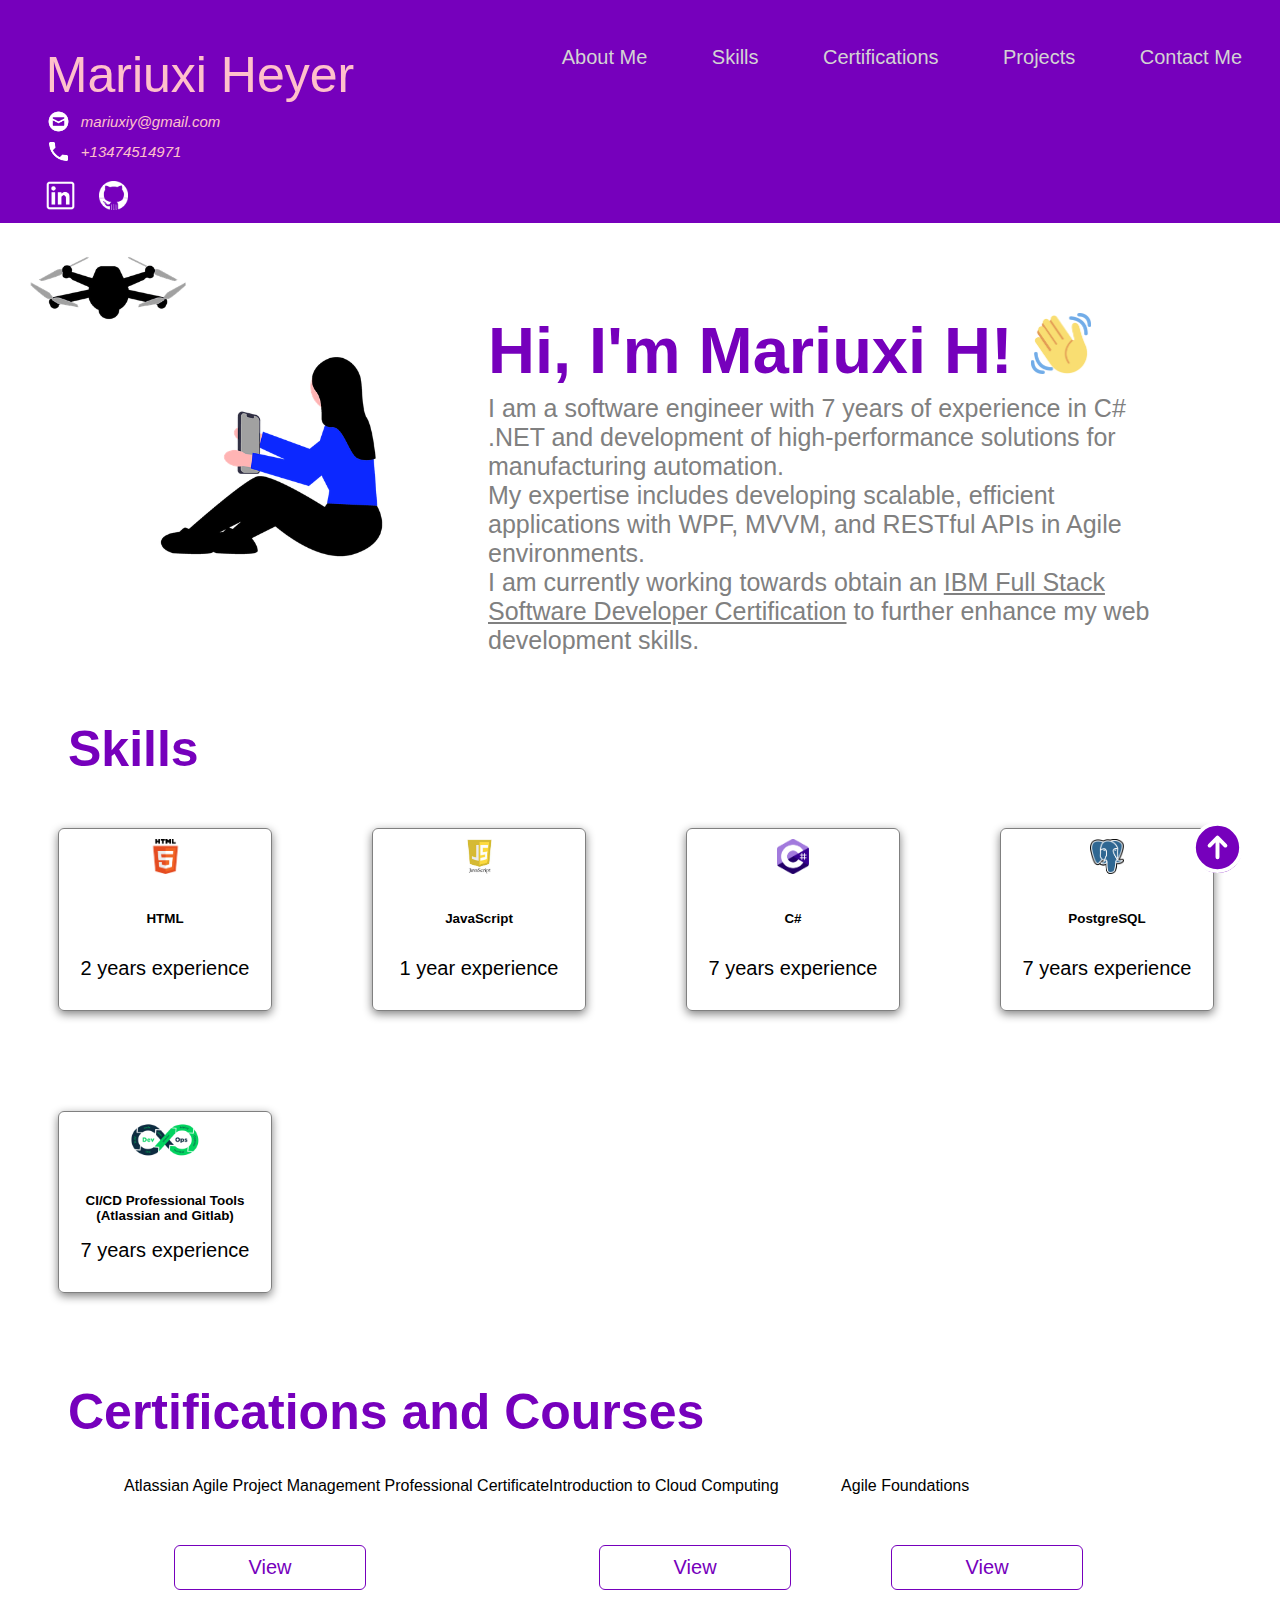
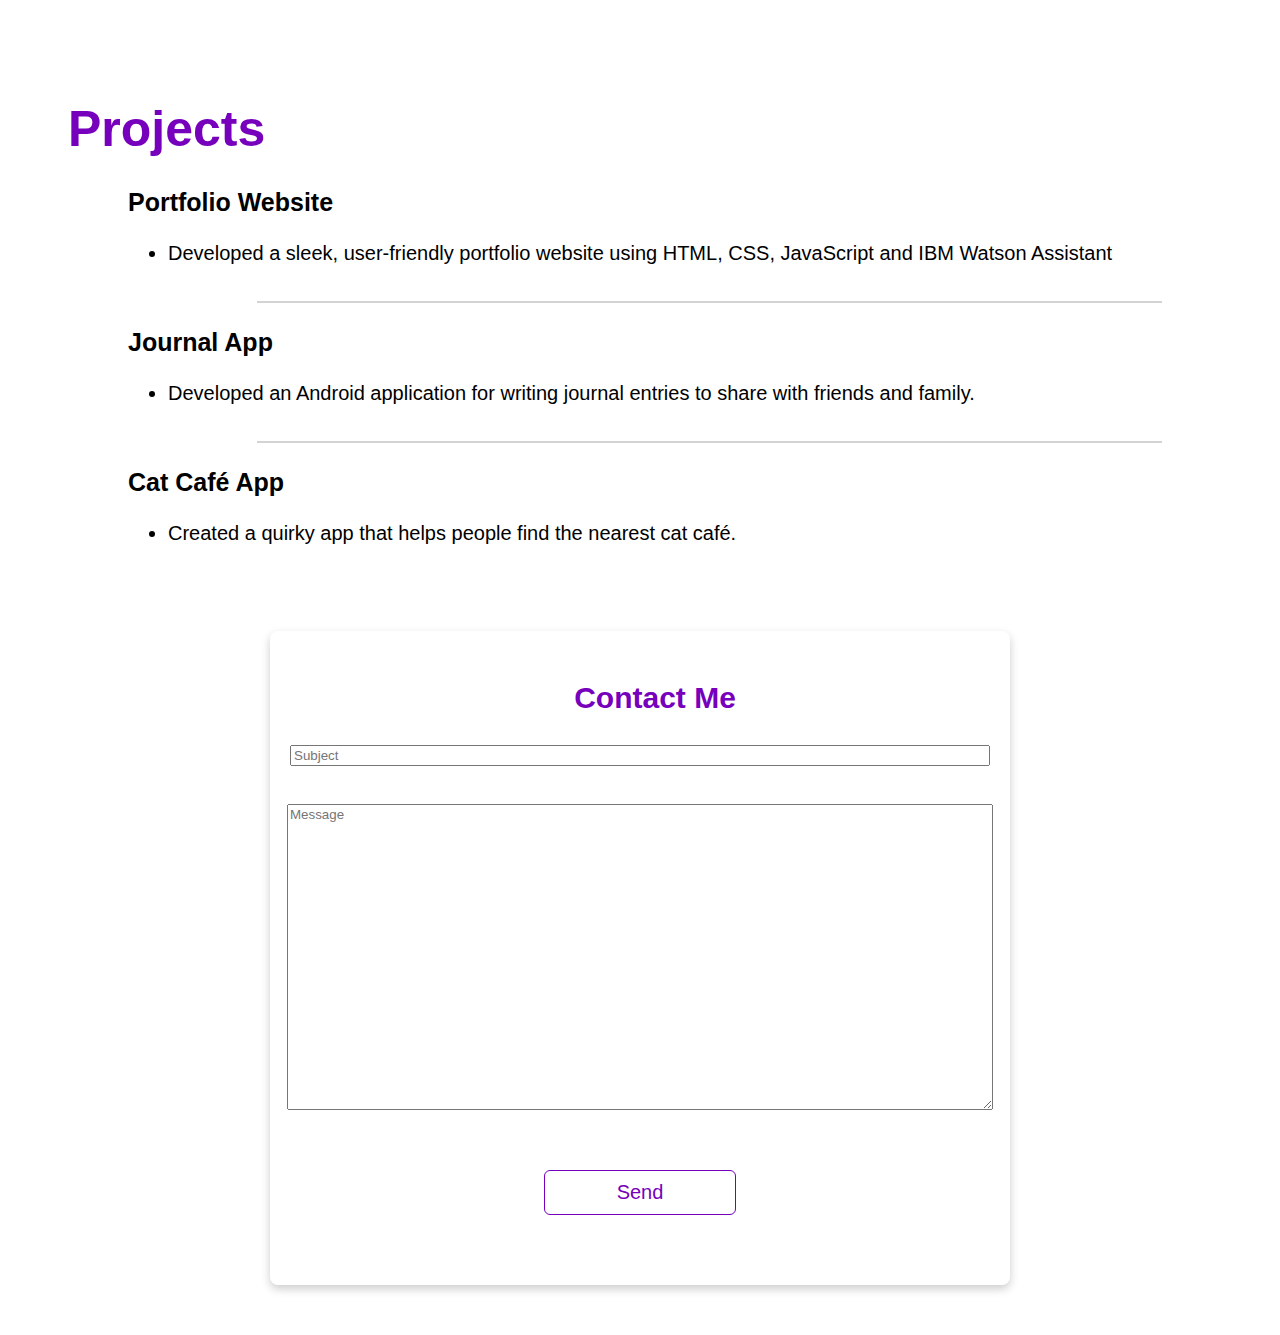
<file: index.html>
<!DOCTYPE html>
<html>
  <head>
    <title>Mariuxi Heyer - Portfolio</title>
    <link rel="stylesheet" href="./style.css"/>
    <script src="./script.js"></script>
  </head>
  <body>
    <!-- Navigation Bar -->
    <nav>
      <div id="home">
        <div class="profile_name">
            Mariuxi Heyer
          <div class="contact_info">
            <img src="html_finalprojimages/envelope.png" alt="https://icons8.com/icon/124377/circled-envelope"/>
            mariuxiy@gmail.com
          </div>
        <div style="clear:both;"></div>
        <div class="contact_info">
          <img src="html_finalprojimages/phone.png" alt="https://icons8.com/icon/124377/circled-envelope"/>
          +13474514971
        </div>
        <div class="contact_info social">
          <a href="https://www.linkedin.com/in/mariuxi-heyer" target="_blank" rel="noopener noreferrer">
            <img src="html_finalprojimages/linkedin.png" alt="LinkedIn"/>
          </a>
        </div>
        <div class="contact_info social">
          <a href="https://github.com/mariuxi1?tab=repositories" target="_blank" rel="noopener noreferrer">
            <img src="html_finalprojimages/github.png" alt="Github Repositories"/>
          </a>
        </div>
        </div>
        <div class="topdiv">
          <a class="topmenu" href="#about-me">About Me</a>
          <!-- Add the links for Skills, Projects and Recommendation here -->
          <a class="topmenu" href="#skills">Skills</a>
          <a class="topmenu" href="#certifications">Certifications</a>
          <a class="topmenu" href="#projects">Projects</a>
          <a class="topmenu" href="#contact">Contact Me</a>
        </div>
      </div>    
    </nav>

    <!-- About Me -->
    <section id="about-me" class="container">
      <div>
        <img src="html_finalprojimages\drone.png" class="profile_image"/>
      </div>

      <div class="description">
          <h1>
            Hi, I'm Mariuxi H! <img src="html_finalprojimages/waving-hand.png" width="60px"/>
          </h1>
          <p>
            I am a software engineer with 7 years of experience in C# .NET and development of high-performance solutions for manufacturing automation.<br>
            My expertise includes developing scalable, efficient applications with WPF, MVVM, and RESTful APIs in Agile environments.<br>
            I am currently working towards obtain an <u>IBM Full Stack Software Developer Certification</u> to further enhance my web development skills.
          </p>
      </div>
    </section>
              
    <!-- Skills -->
    <section id="skills">
      <h2>Skills</h2>
      <div style="clear:both;"></div>

      <div class="all_skills">
        <div class="skill">
          <img src="html_finalprojimages/html5.png"/>
          <h6>HTML</h6>
          <p>2 years experience</p>
        </div>  

        <div class="skill">
          <img src="html_finalprojimages/js.jpeg"/>
          <h6>JavaScript</h6>
          <p>1 year experience</p>
        </div>  

        <!-- Add more skills here -->
        <div class="skill">
          <img src="html_finalprojimages/C_sharp.png"/>
          <h6>C#</h6>
          <p>7 years experience</p>
        </div>  

        <div class="skill">
          <img src="html_finalprojimages/PostgreSQL.png"/>
          <h6>PostgreSQL</h6>
          <p>7 years experience</p>
        </div>  

        <div class="skill">
          <img src="html_finalprojimages/cicd.png"/>
          <h6 class="double-line-h">CI/CD Professional Tools (Atlassian and Gitlab)</h6>
          <p class="double-line-p">7 years experience</p>
        </div>  

      </div>
    </section>

    <!-- Certifications -->
    <section id="certifications">
      <h2>Certifications and Courses</h2>
      <div style="clear:both;"></div>
      <div class="all_certifications" id="all_certifications">
        <div class="certification" id = "c-project-management">
          <p>Atlassian Agile Project Management Professional Certificate</p>
          <button class="text-button" onclick="viewCertification(this)">View</button>
        </div>
        <div class="certification" id="c-cloud-computing">
          <p>Introduction to Cloud Computing</p>
          <button class="text-button" onclick="viewCertification(this)">View</button>
        </div>
        <div class="certification" id="c-agile-foundations">
          <p>Agile Foundations</p>
          <button class="text-button" onclick="viewCertification(this)">View</button>
        </div>   
      </div>    
    </section>
          
    <!-- Projects -->
    <section class="projects" id="projects">
      <h2>
        Projects
      </h2>
      <div style="clear:both;"></div>

        <div id="projects-container" class="projects-container">
          <div class="project-card">
            <h3>Portfolio Website</h3>
            <ul>
              <li>Developed a sleek, user-friendly portfolio website using HTML, CSS, JavaScript and IBM Watson Assistant</li>
            </ul>
          </div>
          <hr>
          <div class="project-card">
            <h3>Journal App</h3>
            <ul>
              <li>Developed an Android application for writing journal entries to share with friends and family.</li>
            </ul>
          </div>
          <hr>
          <div class="project-card">
            <h3>Cat Café App</h3>
            <ul>
              <li>Created a quirky app that helps people find the nearest cat café.</li>
            </ul>
          </div>
    </div>
    </section>
    <div style="clear:both;"></div>

    <!-- Contact Form -->
    <section id="contact">
      <div class="contact-box">
        <h2 class="introduction">Contact Me</h2>                
        <input type="text" id="subject" placeholder="Subject" style="width: 100%; box-sizing: border-box"> <br/>
        <textarea id="new_message" cols="500" rows="20" placeholder="Message"></textarea>
        <div class="flex_center">
          <button id="recommend_btn" onclick="sendMessage()">Send</button>
        </div>
      </div>
    </section>

    <div class="iconbutton">
      <a href="#home">
        <!--Add the code here for the logo to appear and the icon to be actionable-->
        <svg xmlns="http://www.w3.org/2000/svg" fill="none" viewBox="0 0 24 24" stroke-width="1.5" stroke="white" width="63px">
          <path stroke-linecap="round" stroke-linejoin="round" d="M15 11.25l-3-3m0 0l-3 3m3-3v7.5M21 12a9 9 0 11-18 0 9 9 0 0118 0z" />
        </svg>
      </a>
    </div>

    <div class="popup" id="popup" class="flex_center">
      <img src="html_finalprojimages/checkmark--outline.svg"/>
      <h3>Thanks for your message!</h3>
      <button onclick="showPopup(false)">Ok</button>
    </div>
  </body>
</html>
</file>
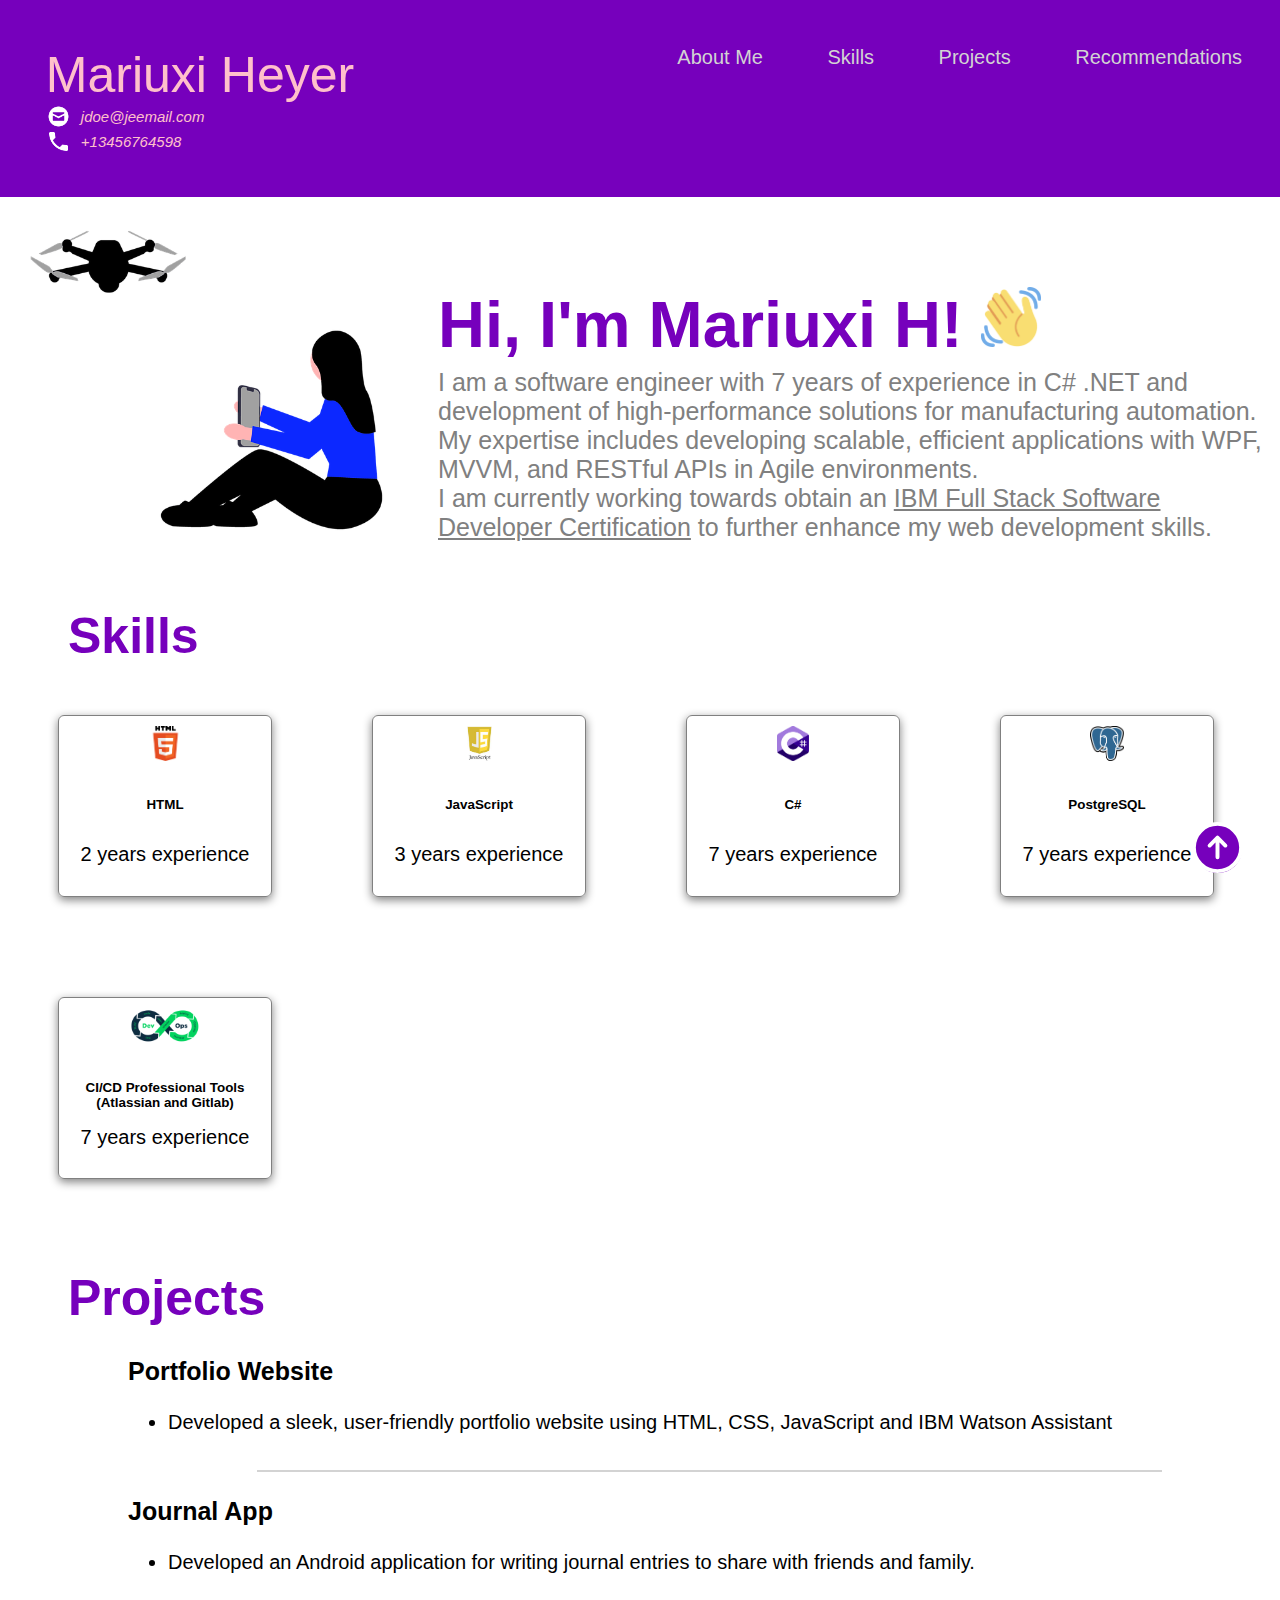
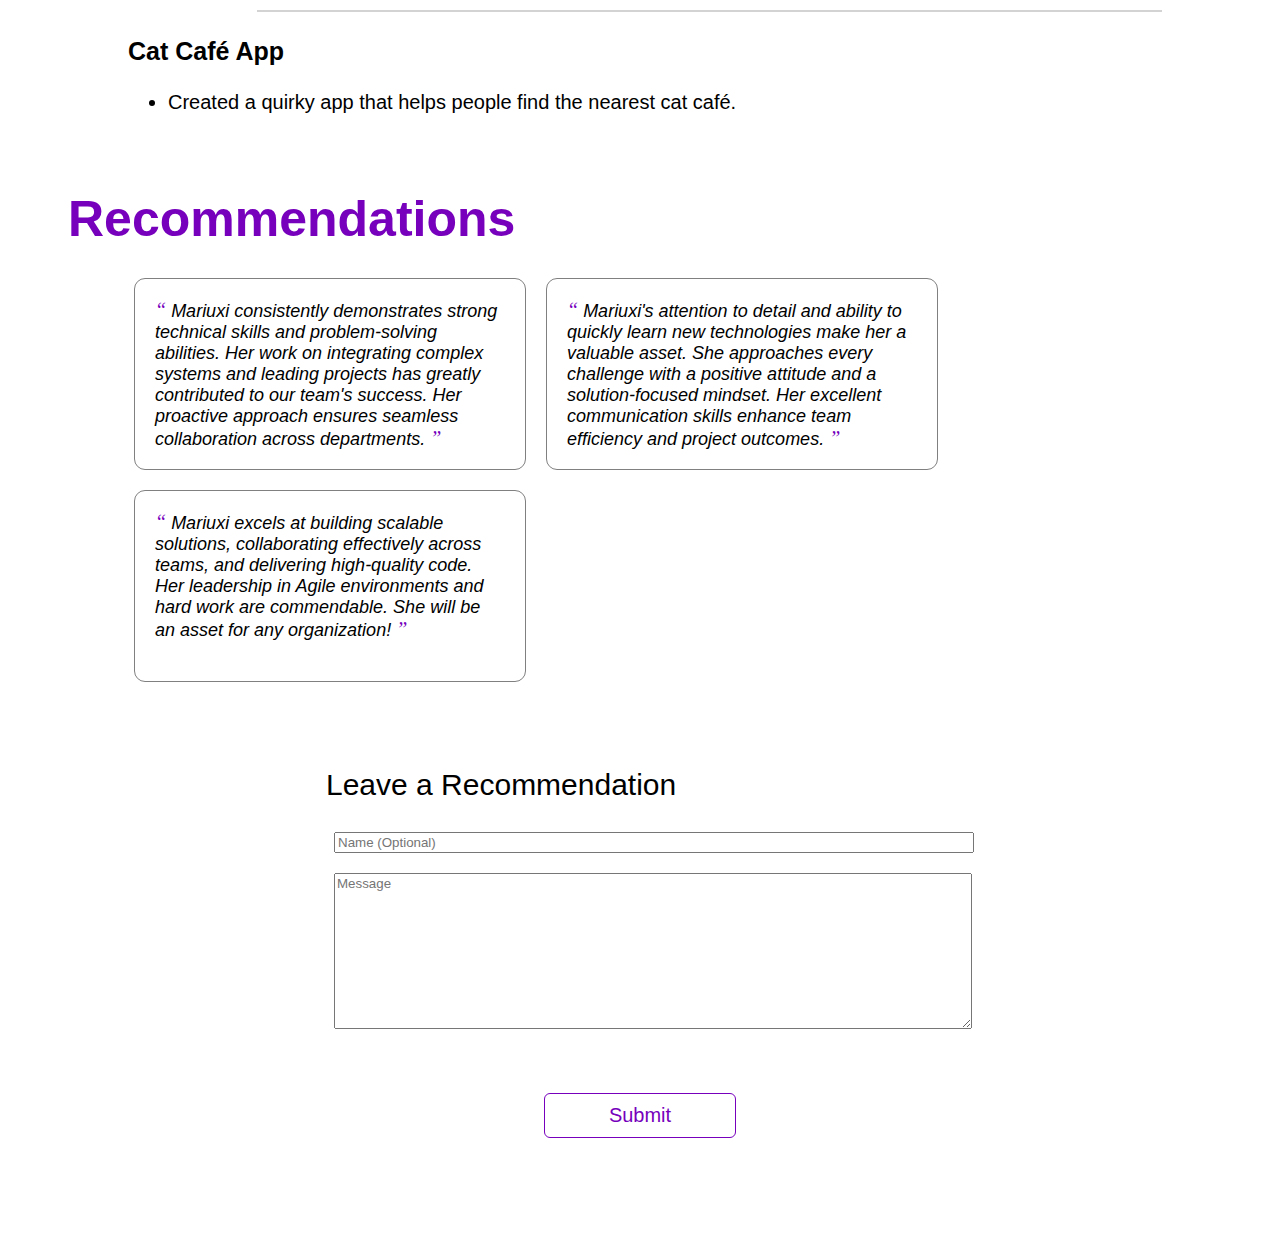
<file: singlepagewebsite/index.html>
<!DOCTYPE html>
<html>
  <head>
    <title>Mariuxi Heyer - Portfolio</title>
    <link rel="stylesheet" href="./style.css"/>
    <script src="./script.js"></script>
  </head>
  <body>
    <!-- Navigation Bar -->
    <nav>
      <div id="home">
        <div class="profile_name">
            Mariuxi Heyer
          <div class="contact_info">
            <img src="html_finalprojimages/envelope.png" alt="https://icons8.com/icon/124377/circled-envelope"/>
          jdoe@jeemail.com
        </div>
        <div style="clear:both;"></div>
        <div class="contact_info">
          <img src="html_finalprojimages/phone.png" alt="https://icons8.com/icon/124377/circled-envelope"/>
          +13456764598

        </div>
        </div>
        <div class="topdiv">
          <a class="topmenu" href="#about-me">About Me</a>
          <!-- Add the links for Skills, Projects and Recommendation here -->
          <a class="topmenu" href="#skills">Skills</a>
          <a class="topmenu" href="#projects">Projects</a>
          <a class="topmenu" href="#recommendation">Recommendations</a>
        </div>
      </div>    
    </nav>

    <!-- About Me -->
    <section id="about-me" class="container">
      <div>
        <img src="html_finalprojimages\drone.png" class="profile_image"/>
      </div>

      <div>
          <h1>
            Hi, I'm Mariuxi H! <img src="html_finalprojimages/waving-hand.png" width="60px"/>
          </h1>
          <p>
            I am a software engineer with 7 years of experience in C# .NET and development of high-performance solutions for manufacturing automation.<br>
            My expertise includes developing scalable, efficient applications with WPF, MVVM, and RESTful APIs in Agile environments.<br>
            I am currently working towards obtain an <u>IBM Full Stack Software Developer Certification</u> to further enhance my web development skills.
          </p>
      </div>
    </section>
              
    <!-- Skills -->
    <section id="skills">
      <h2>Skills</h2>
      <div style="clear:both;"></div>

      <div class="all_skills">
        <div class="skill">
          <img src="html_finalprojimages/html5.png"/>
          <h6>HTML</h6>
          <p>2 years experience</p>
        </div>  

        <div class="skill">
          <img src="html_finalprojimages/js.jpeg"/>
          <h6>JavaScript</h6>
          <p>3 years experience</p>
        </div>  

        <!-- Add more skills here -->
        <div class="skill">
          <img src="html_finalprojimages\C_sharp.png"/>
          <h6>C#</h6>
          <p>7 years experience</p>
        </div>  

        <div class="skill">
          <img src="html_finalprojimages\PostgreSQL.png"/>
          <h6>PostgreSQL</h6>
          <p>7 years experience</p>
        </div>  

        <div class="skill">
          <img src="html_finalprojimages/cicd.png"/>
          <h6 class="double-line-h">CI/CD Professional Tools (Atlassian and Gitlab)</h6>
          <p class="double-line-p">7 years experience</p>
        </div>  

      </div>
    </section>
          
    <!-- Projects -->
    <section class="projects" id="projects">
      <h2>
        Projects
      </h2>
      <div style="clear:both;"></div>

        <div id="projects-container" class="projects-container">
          <div class="project-card">
            <h3>Portfolio Website</h3>
            <ul>
              <li>Developed a sleek, user-friendly portfolio website using HTML, CSS, JavaScript and IBM Watson Assistant</li>
            </ul>
          </div>
          <hr>
          <div class="project-card">
            <h3>Journal App</h3>
            <ul>
              <li>Developed an Android application for writing journal entries to share with friends and family.</li>
            </ul>
          </div>
          <hr>
          <div class="project-card">
            <h3>Cat Café App</h3>
            <ul>
              <li>Created a quirky app that helps people find the nearest cat café.</li>
            </ul>
          </div>
    </div>
    </section>
    <div style="clear:both;"></div>

    <!-- Recommendations -->
    <section id="recommendations">
      <h2>Recommendations</h2>
      <div style="clear:both;"></div>
      <div class="all_recommendations" id="all_recommendations">
        <div class="recommendation">
          <span>&#8220;</span>
          Mariuxi consistently demonstrates strong technical skills and problem-solving abilities.
          Her work on integrating complex systems and leading projects has greatly contributed to our team's success.
          Her proactive approach ensures seamless collaboration across departments.
          <span>&#8221;</span>
        </div>
        <div class="recommendation">
          <span>&#8220;</span>
          Mariuxi's attention to detail and ability to quickly learn new technologies make her a valuable asset. 
          She approaches every challenge with a positive attitude and a solution-focused mindset.
          Her excellent communication skills enhance team efficiency and project outcomes.
          <span>&#8221;</span>
        </div>
        <div class="recommendation">
          <span>&#8220;</span>
          Mariuxi excels at building scalable solutions, collaborating effectively across teams, and delivering high-quality code. 
          Her leadership in Agile environments and hard work are commendable. 
          She will be an asset for any organization! 
          <span>&#8221;</span>
        </div>
      </div>
    </section>

    <!-- Recommendation Form -->
    <section id="contact">
      <div class="flex_center">
        <fieldset>
          <legend class="introduction">Leave a Recommendation</legend>          
          <input type="text" placeholder="Name (Optional)"> <br/>
          <textarea id="new_recommendation" cols="500" rows="10" placeholder="Message"></textarea>
          <div class="flex_center">
            <button id="recommend_btn" onclick="addRecommendation()">Submit</button>
          </div>
        </fieldset>
      </div>
    </section>

    <div class="iconbutton">
      <a href="#home">
        <!--Add the code here for the logo to appear and the icon to be actionable-->
        <svg xmlns="http://www.w3.org/2000/svg" fill="none" viewBox="0 0 24 24" stroke-width="1.5" stroke="white" width="63px">
          <path stroke-linecap="round" stroke-linejoin="round" d="M15 11.25l-3-3m0 0l-3 3m3-3v7.5M21 12a9 9 0 11-18 0 9 9 0 0118 0z" />
        </svg>
      </a>
    </div>

    <div class="popup" id="popup" class="flex_center">
      <img src="html_finalprojimages/checkmark--outline.svg"/>
      <h3>Thanks for leaving a recommendation!</h3>
      <button onclick="showPopup(false)">Ok</button>
    </div>
  </body>
</html>
</file>
<file: style.css>
body {
  font-family: 'Trebuchet MS', 'Lucida Sans Unicode', 'Lucida Grande', 'Lucida Sans', Arial, sans-serif;
}

/* Navigation Bar */

#home {
  background-color:  #7600bc;
  padding-bottom: 1cm;
  margin-left:-1cm;
  margin-right:-1cm;
  margin-top:-1cm;
  padding-top: 2cm;
  padding-bottom: 2cm;
  height: 27mm;
 }

.topmenu {
  color: lightgray;
  margin: 10px;
  padding: 20px;
  font-size: 20px;
  text-decoration:none;
}

.topmenu:hover {
  color: white;
  /* Add the styles here */
  font-weight: bolder;
  text-decoration: underline;
}

.topdiv {
  float: right;
  padding-right: 1cm;
}

.profile_name {
  float: left;
  padding-left: 2cm;
  /* Add the styles here */
  color:pink;
  font-size: 50px;
}

.profile_name .contact_info {
  padding-top: 5px;
  font-size: 15px;
  font-style: italic;
  display: flex;
  align-items: center;
  flex-direction: row;
}

.contact_info img {
  width:25px;
  margin-right: 10px;
  float:left;
}

.contact_info.social {
  display: inline-block;
  align-items: right;
  flex-direction: column;
}

.contact_info.social img {
  width:29px;
  float:left;
}

/* Titles */

h2 {
  text-align: justify;
  font-size: 50px;
  text-align: center;
  float: left;
  color: #7600bc;
  margin: 30px;
  margin-left: 60px;
  margin-top: 40px;
  margin-bottom: 0px;
}

.introduction {
  text-align: justify;
  font-size: 30px;
  text-align: center;
  float: left;
  margin-top: 30px;
  margin-bottom: 20px;
  animation-duration: 5s;
  position: relative;
}

/* Used in the About Me sections */

.container {
  display: flex;
  width: 100%;
}

/* About Me */

.about-me {
  display: flex;
  align-items: center;
}

#about-me h1 {
  font-size: 65px;
  margin-top: 90px;
  color: #7600bc;
}

#about-me p {
  font-size: 25px;
  color: rgb(128, 128, 128);
  margin-top: -1cm;
}

.profile_image {
  width: 400px;
  height: fit-content;
  vertical-align: middle;
  margin: 15px;
  padding-top: 10px;
}

.description{
  padding: 0 100px 0 50px;
}

/* Skills */

.all_skills {
  display: flex;
  flex-direction: row;
  flex-flow: wrap;
}

 .skill {
  border: 1px solid gray;
  display: block;
  border-radius: 6px;
  text-align: center;
  margin: 50px;
  padding: 10px;
  width: 2in;
  min-width: 1in;
  max-width: 2in;
  max-height: 162px;
  min-height: 160px;
  font-size: 20px;
  box-shadow: 0 3px 10px gray;
}

.skill img {
  height: 35px;
  align-items: center;
}

.skills h6 {
  align-items: center;
  font-size: 20px;
  margin-block-start: 8px;
  margin-block-end: 5px;
  font-weight: bold;
}

.double-line-h { 
  margin-block-end: 16px;
}

.double-line-p { 
  margin-block-start: 15px;
  margin-block-end: 5px;
}

.skills p {
  align-items: center;
  font-size: 15px;
  color: gray;
  margin-block-start: 5px;
  margin-block-end: 15px;
} 

.flex_center {
  display: flex;
  align-items: center;
  justify-content: center;
}

/* Projects */

.projects-container {
  margin-top: 30px;
  margin-left: 60px;
}

.projects-container hr {
  border: 1px solid lightgray;
  width: 75%;
  margin-left: 5cm;
}

.project-card {
  margin: 0 15px 15px 30px;
  padding-bottom: 5px;
}

.project-card h3 {
  font-size: 25px;
  margin-left: 30px;
}

.project-card li {
  font-size: 20px;
  margin-left: 30px;
}

/* Recommendations */

.all_certifications {
  display: flex;
  align-items: center;
  margin-left: 1in;
  flex-direction: row;
  flex-flow: wrap;
  padding: 20px;
}

.recommendation {
  font-style: italic;
  text-align: left;
  width: 20.875rem;
  background-color: #fff;
  border-radius: 11px;
  box-shadow: 0 3px 10px var(--primary-shadow);
  padding: 40px 20px 20px 50px;
  margin: 10px;
  border:1px solid gray;
  font-size: 18px;
  height:130px
}

.recommendation span {
  color: #7600bc;
  font-size: 20px;
  font-family: 'Times New Roman', Times, serif;
}

/* Contact Me */

.contact-box {
  display: flex;
  align-items: center;
  flex-direction: column;
  justify-content: center;
  width: 700px;  /* Adjust width as needed */
  padding: 20px;
  margin: 50px auto;
  background: white;
  border-radius: 8px; /* Rounded corners */
  box-shadow: 0px 4px 10px rgba(0, 0, 0, 0.2); /* Shadow effect */
}

.contact-box.subject {
  display: flex;
  align-items: center;
  flex-direction: column;
  justify-content: center;
  width: 900px;  /* Adjust width as needed */
  padding: 20px;
  margin: 50px auto;
  background: white;
  border-radius: 8px; /* Rounded corners */
  box-shadow: 0px 4px 10px rgba(0, 0, 0, 0.2); /* Shadow effect */
}

/* Scroll to Top Button */

.iconbutton{
  width: 48px;
  height: 48px;
  border-radius: 100%;
  background-color: #7600bc;
  display: flex;
  align-items: center;
  justify-content: center;
  position: fixed;
  right: 3%;
  bottom: 3%;
  cursor: pointer;
}

/* Form Pop-up */

.popup {
  width:400px;
  background-color: #e8bcf0;
  border-radius: 3mm;
  top: 50%;
  left:50%;
  transform: translate(-50%,-50%);
  text-align: center;
  position: fixed;
  /* padding: 30px; */
  visibility: hidden;
}

.popup img {
  padding-top: 20px;
}

.popup button {
  background-color: #fff;
  border: 1px solid #7600bc;
  color: #7600bc;
  display: block;
  border-radius: 6px;
  text-align: center;
  margin: 50px;
  padding: 10px;
  width: 2in;
  font-size: 20px;
  margin-left: 25%;
}

.popup button:hover {
  background-color: #fff;
  border: 2px solid #7600bc;
  color: #7600bc;
  display: block;
  font-weight: bolder;
  text-align: center;
  cursor: pointer;
  margin-left: 25%;
}

/* Recommendation Form */

input, textarea {
  font-family: 'Trebuchet MS', 'Lucida Sans Unicode', 'Lucida Grande', 'Lucida Sans', Arial, sans-serif; 
  margin: 10px;  
  width:100%;
}

fieldset {
  display: flexbox;
  align-content: center;
  justify-content: center;  
  padding: 25px; 
  margin-left: 50px; 
  margin-right: 50px;   
  border: thin solid white;
  width: 50%;
}

/* Buttons */

button {
  background-color: #fff;
  border: 1px solid #7600bc;
  color: #7600bc;
  display: block;
  border-radius: 6px;
  text-align: center;
  margin: 50px;
  padding: 10px;
  width: 2in;
  font-size: 20px;
}

button:hover {
  background-color: #7600bc;
  border: 1px solid #7600bc;
  color: #fff;
  display: block;
  border-radius: 6px;
  text-align: center;
  cursor: pointer;
}
</file>
<file: singlepagewebsite/style.css>
body {
  font-family: 'Trebuchet MS', 'Lucida Sans Unicode', 'Lucida Grande', 'Lucida Sans', Arial, sans-serif;
}

/* Navigation Bar */

#home {
  background-color:  #7600bc;
  padding-bottom: 1cm;
  margin-left:-1cm;
  margin-right:-1cm;
  margin-top:-1cm;
  padding-top: 2cm;
  padding-bottom: 2cm;
  height: 20mm;
 }

.topmenu {
  color: lightgray;
  margin: 10px;
  padding: 20px;
  font-size: 20px;
  text-decoration:none;
}

.topmenu:hover {
  color: white;
  /* Add the styles here */
  font-weight: bolder;
  text-decoration: underline;
}

.topdiv {
  float: right;
  padding-right: 1cm;
}

.profile_name {
  float: left;
  padding-left: 2cm;
  /* Add the styles here */
  color:pink;
  font-size: 50px;
}

.profile_name .contact_info {
  font-size: 15px;
  font-style: italic;
  display: flex;
  align-items: center;
  flex-direction: row;
}

.contact_info img {
  width:25px;
  margin-right: 10px;
  float:left;
}

/* Titles */

h2 {
  text-align: justify;
  font-size: 50px;
  text-align: center;
  float: left;
  color: #7600bc;
  margin: 30px;
  margin-left: 60px;
  margin-top: 40px;
  margin-bottom: 0px;
}

.introduction {
  text-align: justify;
  font-size: 30px;
  text-align: center;
  float: left;
  margin-top: 30px;
  margin-bottom: 20px;
  animation-duration: 5s;
  position: relative;
}

/* Used in the About Me sections */

.container {
  display: flex;
}

/* About Me */

.about-me {
  display: flex;
  align-items: center;
}

#about-me h1 {
  font-size: 65px;
  margin-top: 90px;
  color: #7600bc;
}

#about-me p {
  font-size: 25px;
  color: rgb(128, 128, 128);
  margin-top: -1cm;
}

.profile_image {
  width: 400px;
  height: fit-content;
  vertical-align: middle;
  margin: 15px;
  padding-top: 10px;
}

/* Skills */

.all_skills {
  display: flex;
  flex-direction: row;
  flex-flow: wrap;
}

.skill {
  border: 1px solid gray;
  display: block;
  border-radius: 6px;
  text-align: center;
  margin: 50px;
  padding: 10px;
  width: 2in;
  min-width: 1in;
  max-width: 2in;
  max-height: 162px;
  min-height: 160px;
  font-size: 20px;
  box-shadow: 0 3px 10px gray;
}

.skill img {
  height: 35px;
  align-items: center;
}

.skills h6 {
  align-items: center;
  font-size: 20px;
  margin-block-start: 8px;
  margin-block-end: 5px;
  font-weight: bold;
}

.double-line-h { 
  margin-block-end: 16px;
}

.double-line-p { 
  margin-block-start: 15px;
  margin-block-end: 5px;
}

.skills p {
  align-items: center;
  font-size: 15px;
  color: gray;
  margin-block-start: 5px;
  margin-block-end: 15px;
} 

.flex_center {
  display: flex;
  align-items: center;
  justify-content: center;
}

/* Projects */

.projects-container {
  margin-top: 30px;
  margin-left: 60px;
}

.projects-container hr {
  border: 1px solid lightgray;
  width: 75%;
  margin-left: 5cm;
}

.project-card {
  margin: 0 15px 15px 30px;
  padding-bottom: 5px;
}

.project-card h3 {
  font-size: 25px;
  margin-left: 30px;
}

.project-card li {
  font-size: 20px;
  margin-left: 30px;
}

/* Recommendations */

.all_recommendations {
  display: flex;
  align-items: center;
  margin-left: 1in;
  flex-direction: row;
  flex-flow: wrap;
  padding: 20px;
}

.recommendation {
  font-style: italic;
  text-align: left;
  width: 21.875rem;
  padding: 1rem;
  background-color: #fff;
  border-radius: 11px;
  box-shadow: 0 3px 10px var(--primary-shadow);
  padding: 20px;
  margin: 10px;
  border:1px solid gray;
  font-size: 18px;
  height:150px
}

.recommendation span {
  color: #7600bc;
  font-size: 20px;
  font-family: 'Times New Roman', Times, serif;
}

/* Scroll to Top Button */

.iconbutton{
  width: 48px;
  height: 48px;
  border-radius: 100%;
  background-color: #7600bc;
  display: flex;
  align-items: center;
  justify-content: center;
  position: fixed;
  right: 3%;
  bottom: 3%;
  cursor: pointer;
}

/* Form Pop-up */

.popup {
  width:400px;
  background-color: #e8bcf0;
  border-radius: 3mm;
  top: 50%;
  left:50%;
  transform: translate(-50%,-50%);
  text-align: center;
  position: fixed;
  /* padding: 30px; */
  visibility: hidden;
}

.popup img {
  padding-top: 20px;
}

.popup button {
  background-color: #fff;
  border: 1px solid #7600bc;
  color: #7600bc;
  display: block;
  border-radius: 6px;
  text-align: center;
  margin: 50px;
  padding: 10px;
  width: 2in;
  font-size: 20px;
  margin-left: 25%;
}

.popup button:hover {
  background-color: #fff;
  border: 2px solid #7600bc;
  color: #7600bc;
  display: block;
  font-weight: bolder;
  text-align: center;
  cursor: pointer;
  margin-left: 25%;
}

/* Recommendation Form */

input, textarea {
  font-family: 'Trebuchet MS', 'Lucida Sans Unicode', 'Lucida Grande', 'Lucida Sans', Arial, sans-serif; 
  margin: 10px;  
  width:100%;
}

fieldset {
  display: flexbox;
  align-content: center;
  justify-content: center;  
  padding: 25px; 
  margin-left: 50px; 
  margin-right: 50px;   
  border: thin solid white;
  width: 50%;
}

/* Buttons */

button {
  background-color: #fff;
  border: 1px solid #7600bc;
  color: #7600bc;
  display: block;
  border-radius: 6px;
  text-align: center;
  margin: 50px;
  padding: 10px;
  width: 2in;
  font-size: 20px;
}

button:hover {
  background-color: #7600bc;
  border: 1px solid #7600bc;
  color: #fff;
  display: block;
  border-radius: 6px;
  text-align: center;
  cursor: pointer;
}
</file>
